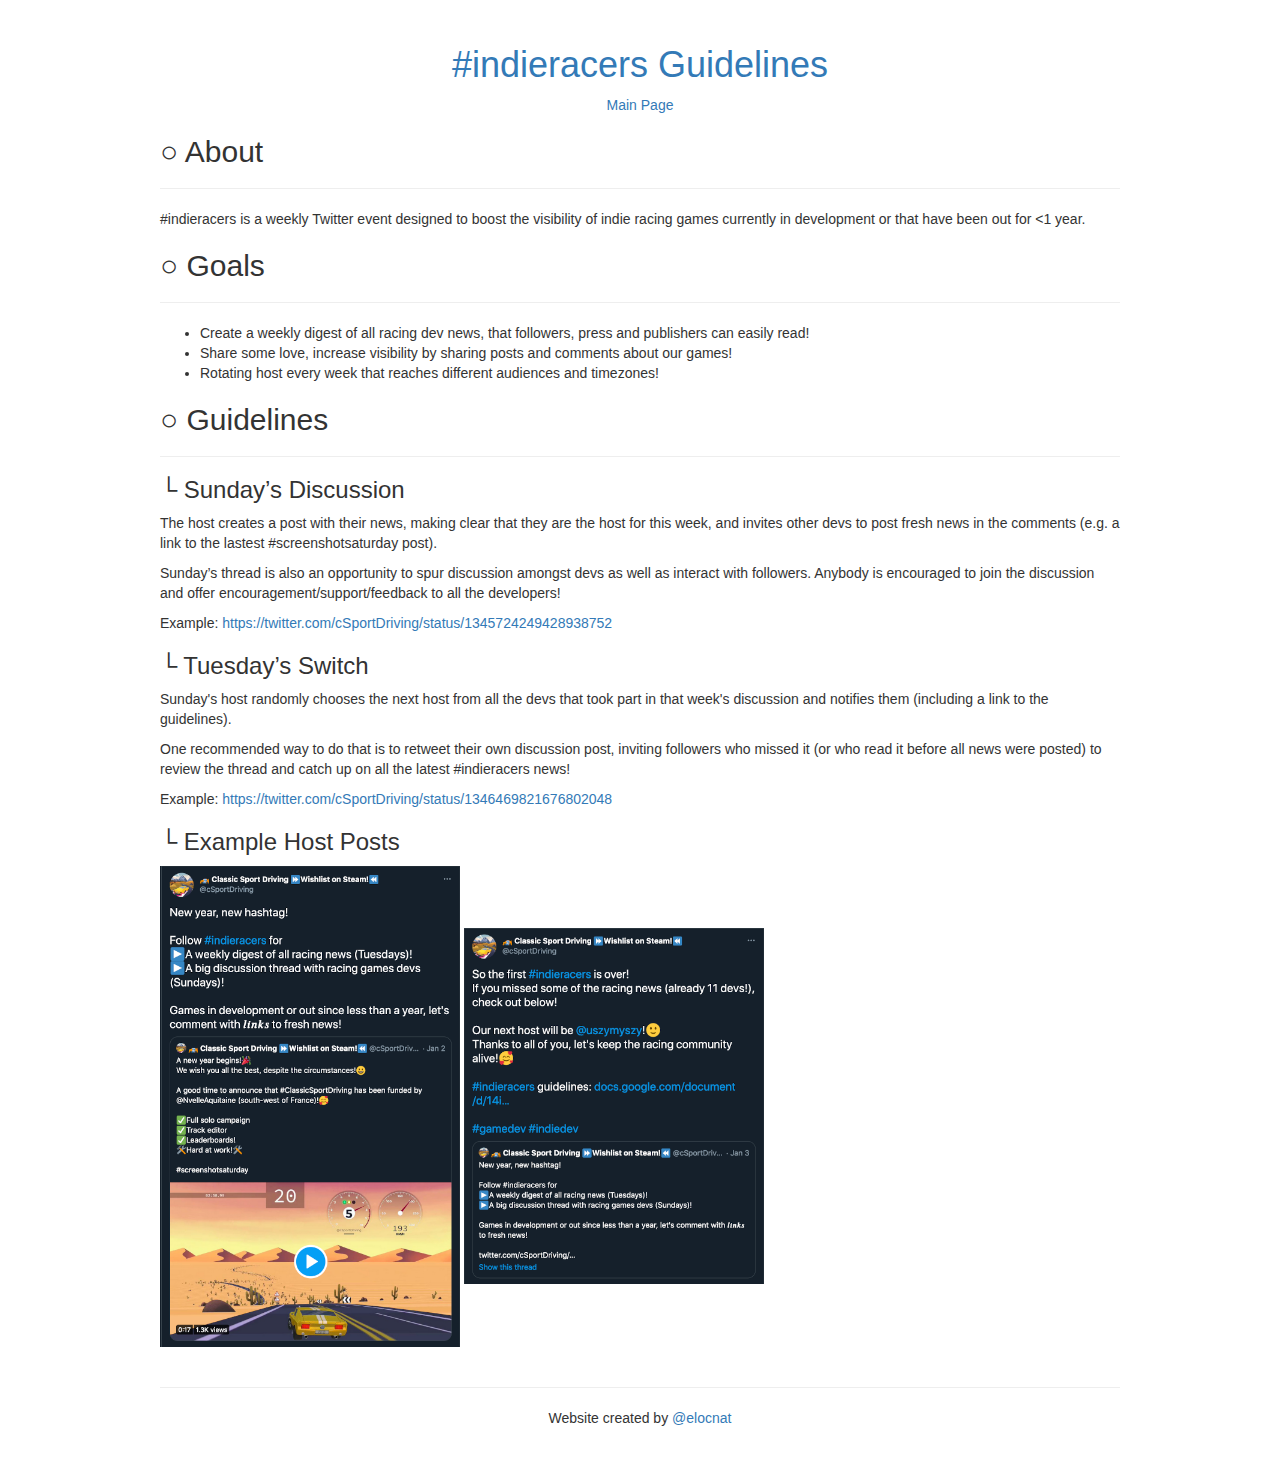
<file: guidelines.html>
<!DOCTYPE html>
<html>
  <head>
    <meta charset="utf-8">
    <meta http-equiv="X-UA-Compatible" content="IE=edge">
    <meta name="viewport" content="width=device-width, initial-scale=1">

    <title>#indieracers Guidelines</title>

    <link rel="stylesheet" href="https://maxcdn.bootstrapcdn.com/bootstrap/3.3.7/css/bootstrap.min.css">
    <link href="./style.css" rel="stylesheet">
  </head>
  <body>
    <center>
      <h1><a href="https://github.com/elocnatsirt/indieracers.com/blob/main/guidelines.html" target="_blank" title="View these rules on GitHub">#indieracers Guidelines</a></h1>
      <a href="./index.html">Main Page</a>
    </center>

    <h2>○ About</h2>
    <hr>
    <p>#indieracers is a weekly Twitter event designed to boost the visibility of indie racing games currently in development or that have been out for &#60;1 year.</p>

    <h2>○ Goals</h2>
    <hr>
    <ul>
      <li>Create a weekly digest of all racing dev news, that followers, press and publishers can easily read!</li>
      <li>Share some love, increase visibility by sharing posts and comments about our games!</li>
      <li>Rotating host every week that reaches different audiences and timezones!</li>
    </ul>

    <h2>○ Guidelines</h2>
    <hr>

    <h3>└ Sunday’s Discussion</h3>

    <p>The host creates a post with their news, making clear that they are the host for this week, and invites other devs to post fresh news in the comments (e.g. a link to the lastest #screenshotsaturday post).</p>
    <p>Sunday’s thread is also an opportunity to spur discussion amongst devs as well as interact with followers. Anybody is encouraged to join the discussion and offer encouragement/support/feedback to all the developers!</p>
    <p>Example: <a href="https://twitter.com/cSportDriving/status/1345724249428938752" target="_blank">https://twitter.com/cSportDriving/status/1345724249428938752</a></p>

    <h3>└ Tuesday’s Switch</h3>

    <p>Sunday's host randomly chooses the next host from all the devs that took part in that week's discussion and notifies them (including a link to the guidelines).</p>
    <p>One recommended way to do that is to retweet their own discussion post, inviting followers who missed it (or who read it before all news were posted) to review the thread and catch up on all the latest #indieracers news!</p>
    <p>Example: <a href="https://twitter.com/cSportDriving/status/1346469821676802048" target="_blank">https://twitter.com/cSportDriving/status/1346469821676802048</a></p>

    <h3>└ Example Host Posts</h3>

    <a href="https://twitter.com/cSportDriving/status/1345724249428938752"><img src="images/sunday_post.png" title="Example of an #indieracers Sunday discussion" alt="Sunday Discussion Thread Example" style="width:300px"></a>    <a href="https://twitter.com/cSportDriving/status/1346469821676802048"><img src="images/tuesday_post.png" title="Example of an #indieracers Tuesday handoff" alt="Tuesday Host Swap Post Example" style="width:300px"></a>

  </body>
  <footer>
    <br>
    <hr>
    <center><p>Website created by <a href="https://twitter.com/elocnat" target="_blank">@elocnat</a></p></center>
  </footer>
</html>
</file>
<file: style.css>
body	{
  width:960px;
  padding: 25px 0;
  margin:0 auto;
  font-family: sans-serif;
}
</file>
